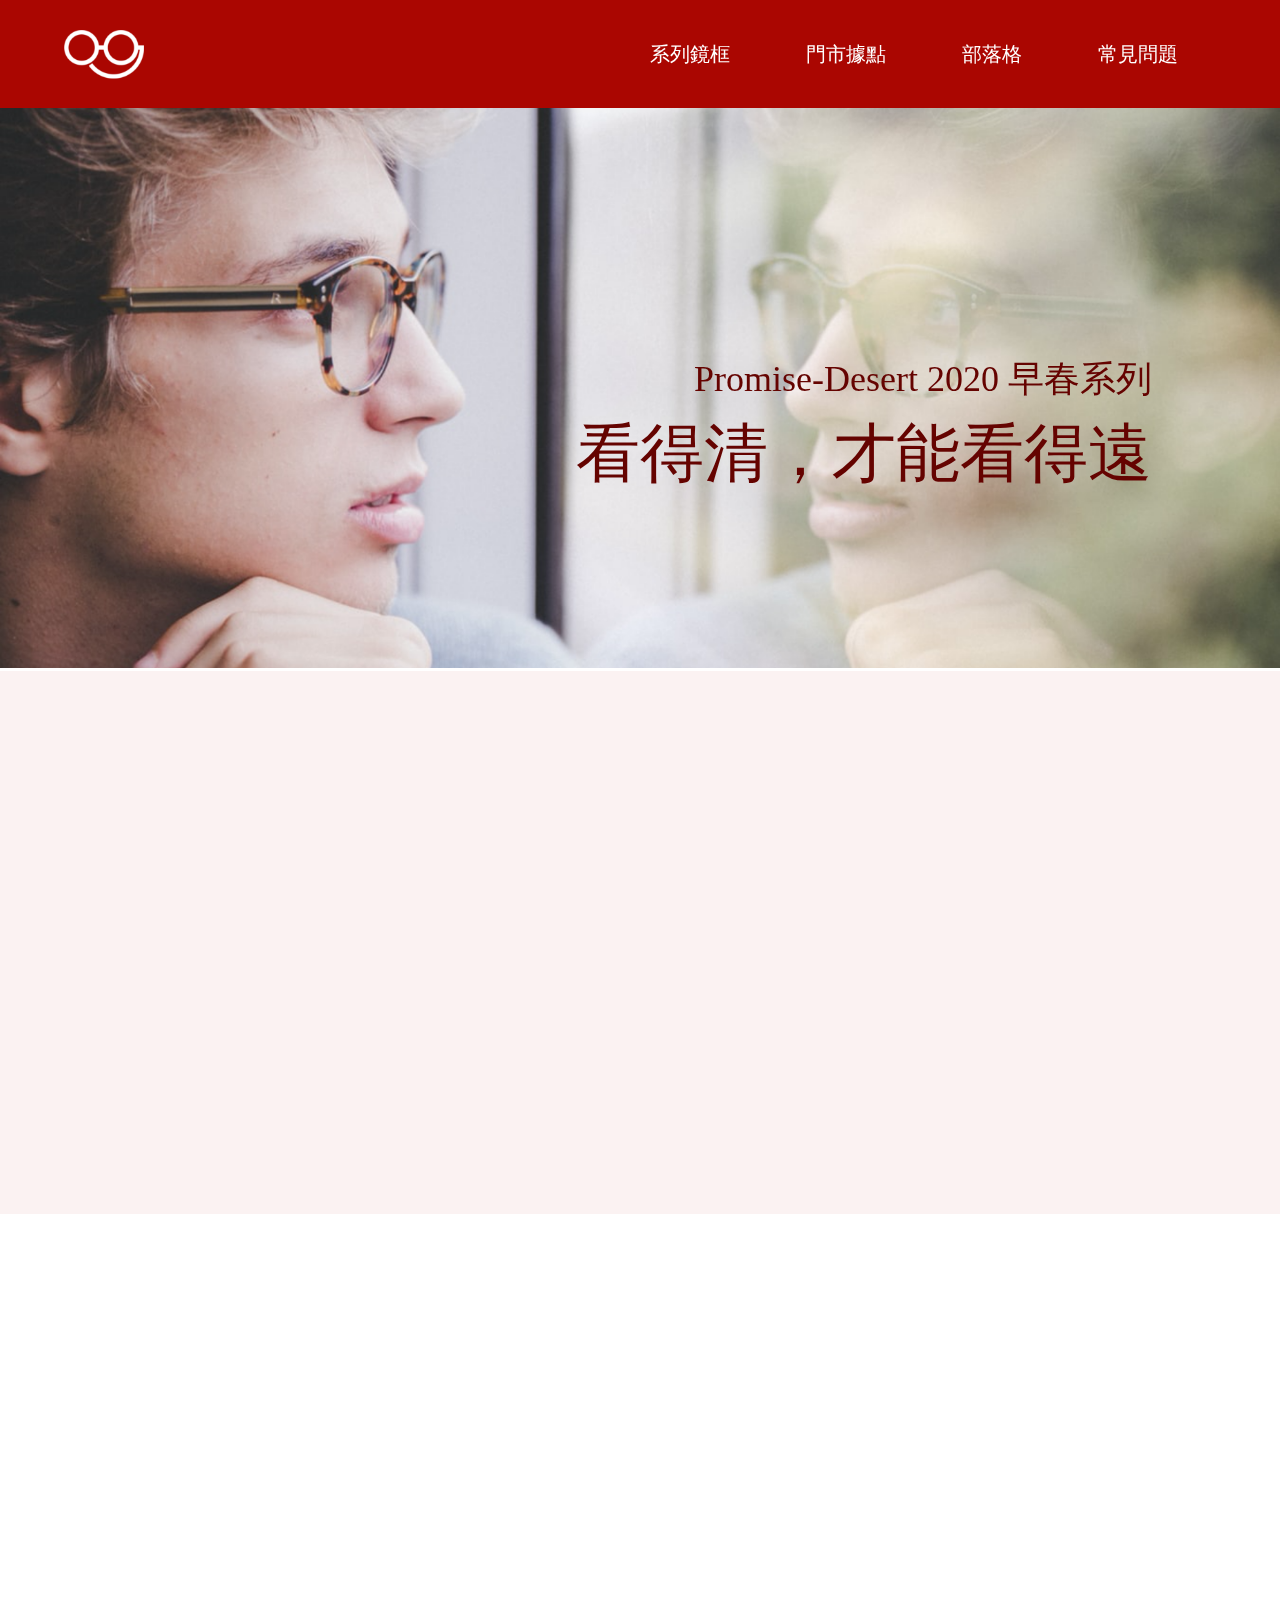
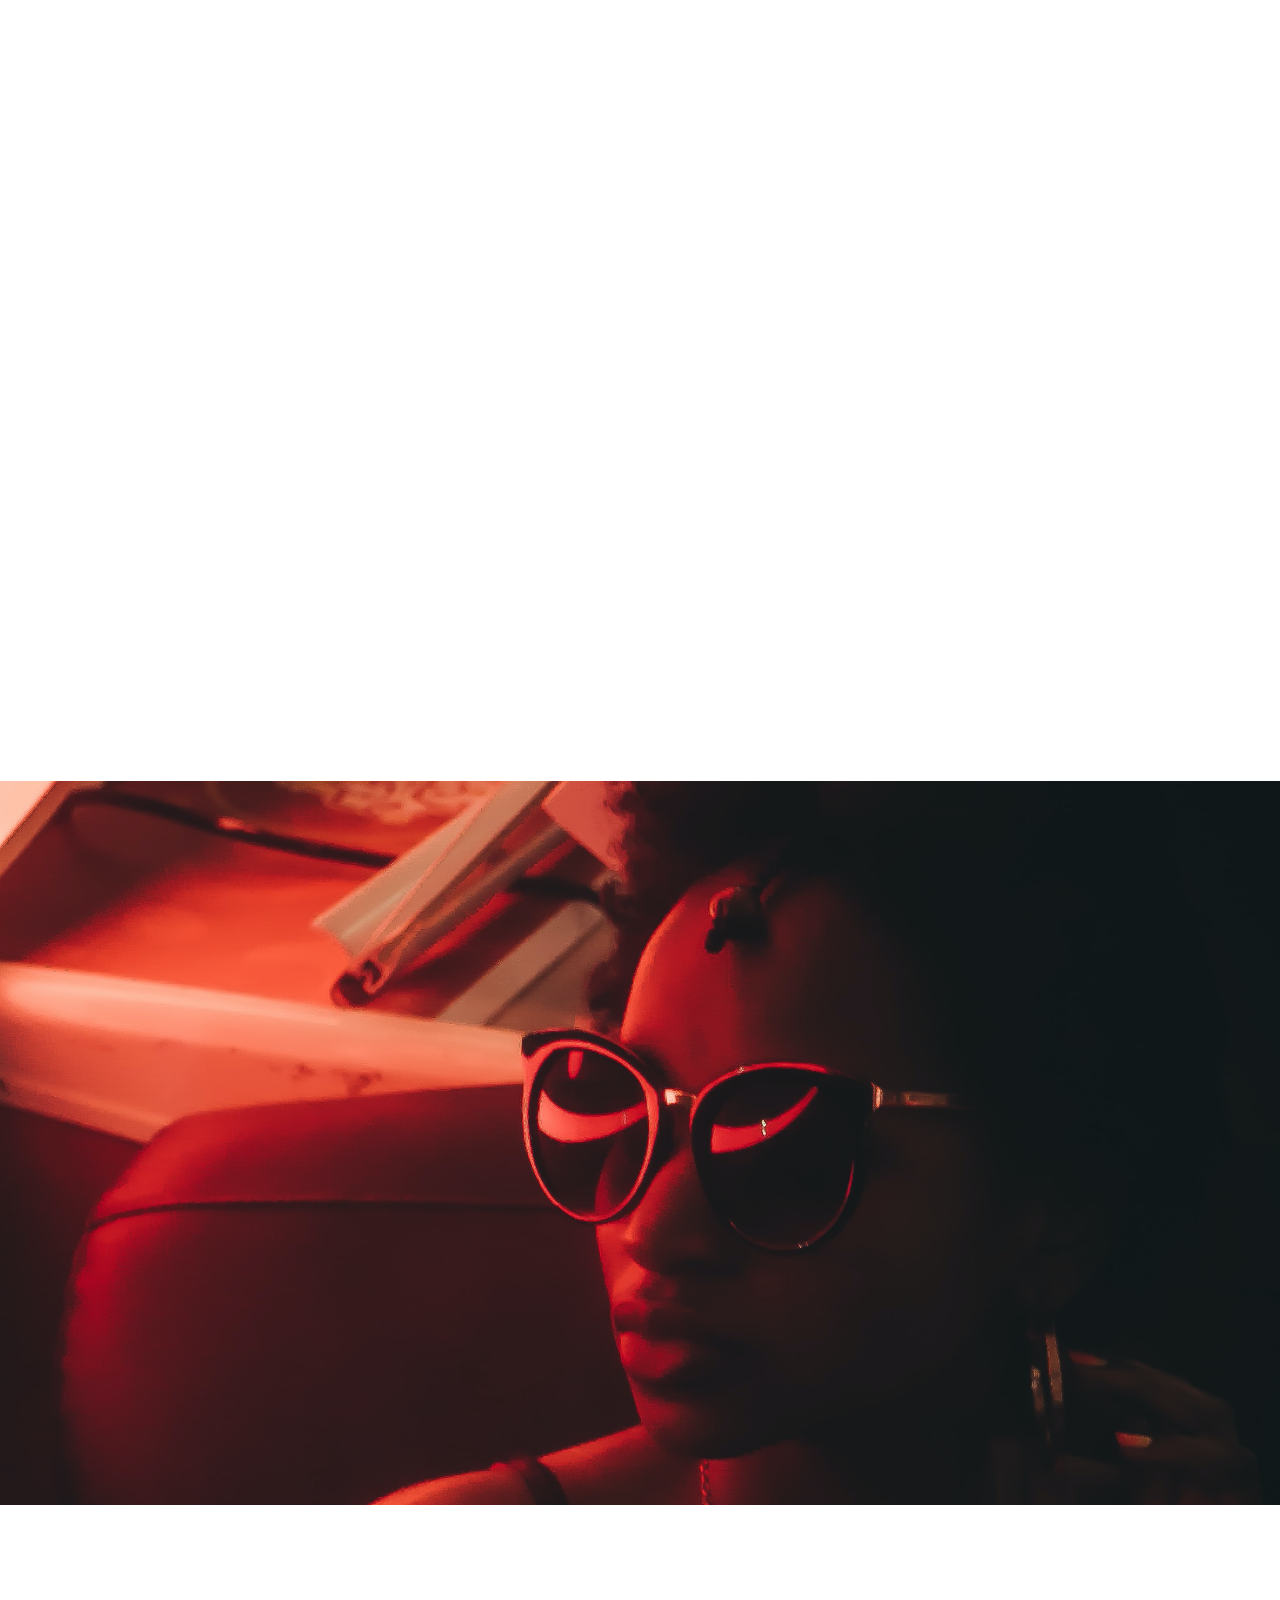
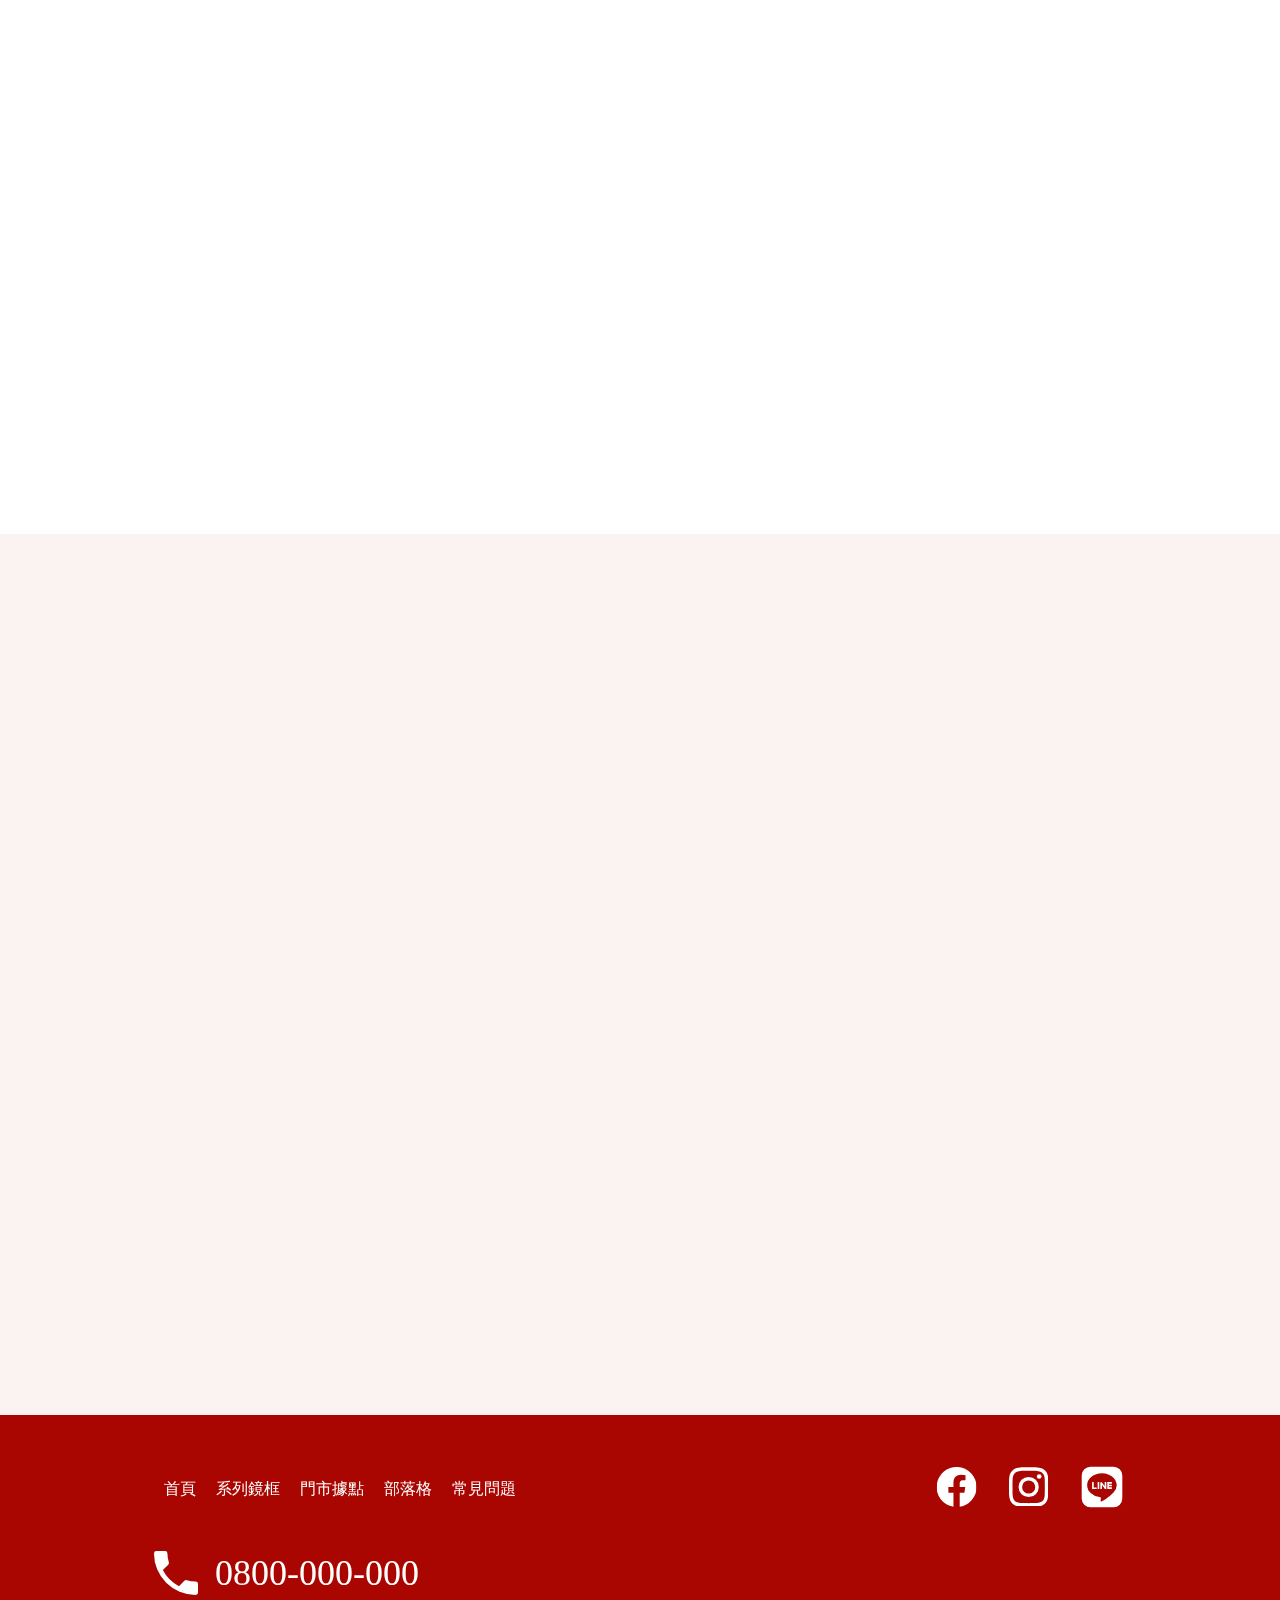
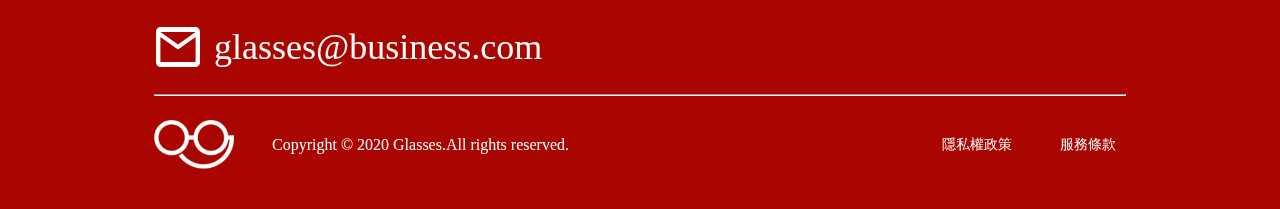
<file: index.html>
<!DOCTYPE html>
<html lang="en">

<head>
  <meta charset="UTF-8">
  <meta name="viewport" content="width=device-width, initial-scale=1.0">
  <meta http-equiv="X-UA-Compatible" content="ie=edge">
  <title>六角眼鏡作業-首頁</title>
  <link rel="stylesheet" href="./assets/style/all.css">
</head>

<body>
    <div class="header">
        <h1 data-aos="fade-right">
            <a href="index.html" class="logo">
                Hex Glasses
            </a>
        </h1>

        
        <ul class="menu" data-aos="fade-left">
            <li data-aos="fade-down" class="headerMenu"><a class="link">系列鏡框</a></li>
            <li data-aos="fade-down" class="headerMenu"><a class="link">門市據點</a></li>
            <li data-aos="fade-down" class="headerMenu"><a class="link">部落格</a></li>
            <li data-aos="fade-down" class="headerMenu"><a class="link" href="faq.html">常見問題</a></li>
        </ul>
    </div>
    
    
<div class="banner_section">
    <img data-aos="fade-up" src="./assets/images/banner.png" alt="bg" class="bg">
    <h1 class="title" data-aos="fade-right">
        Promise-Desert 2020 早春系列
        <p data-aos="fade-right" class="sub_title">看得清，才能看得遠</p>
    </h1>
</div>

<div class="pro_section">
    <div class="index_container">
        <h2 data-aos="zoom-in" class="title">用專業的心，做專業的事</h2>

        <div class="items">
            <div data-aos="fade-up" data-aos-delay="300" class="item">
                <img src="./assets/images/icon-dollar.svg" alt="單一價格" class="img">
                <p class="title">單一價格</p>
                <p class="info">無論任何度數皆不需追加費用 即可擁有適合自己的薄型球面 鏡片。</p>
            </div>
            <div data-aos="fade-up" data-aos-delay="400" class="item">
                <img src="./assets/images/icon-clock.svg" alt="20 分鐘即可取件" class="img">
                <p class="title">20 分鐘即可取件</p>
                <p class="info">為了您的寶貴時間著想，以豐 富專業知識與技術將結帳到交 件的時間縮減至最快 20 分鐘 即可完成。</p>
            </div>
            <div data-aos="fade-up" data-aos-delay="500" class="item">
                <img src="./assets/images/icon-heart.svg" alt="安心售後服務" class="img">
                <p class="title">安心售後服務</p>
                <p class="info">我們提供長達 120 天的保固售後服務，不限會員資格皆享有免費深層保養及專業維修服務。</p>
            </div>
            <div data-aos="fade-up" data-aos-delay="600" class="item">
                <img src="./assets/images/icon-glasses.svg" alt="關於鏡片" class="img">
                <p class="title">關於鏡片</p>
                <p class="info">使用世界知名頂級品牌，抗UV、防汙鍍膜薄型非球面鏡片。</p>
            </div>
        </div>
    </div>
</div>

<div class="classic_section">
    <div class="index_container">
        <h2 data-aos="zoom-in" class="title">經典系列鏡框</h2>

        <div class="items">
            <div class="item" data-aos="fade-right" data-aos-delay="300">
                <div class="left">
                    <img src="./assets/images/product-1.png" alt="product-1" class="img">
                </div>
    
                <div class="right">                    
                    <p class="sub_title">
                        <img src="./assets/images/icon-diamond.svg" alt="icon-diamond" class="icon">
                        optical
                    </p>
                </div>
            </div>
            <div class="item" data-aos="fade-left" data-aos-delay="500">
                <div class="left">
                    <img src="./assets/images/product-2.png" alt="product-2" class="img">
                </div>
    
                <div class="right">
                    <p class="sub_title">
                        <img src="./assets/images/icon-sun.svg" alt="icon-sun" class="icon">
                        sunglasses
                    </p>
                </div>
            </div>
            <div class="item" data-aos="fade-right" data-aos-delay="700">
                <div class="left">
                    <img src="./assets/images/product-3.png" alt="product-3" class="img">
                </div>
    
                <div class="right">
                    <p class="sub_title">
                        <img src="./assets/images/icon-thunder.svg" alt="icon-thunder" class="icon">
                        functional
                    </p>
                </div>
            </div>
        </div>
    </div>

</div>

<div class="feat_section">
    <div class="index_container">
        <h2 data-aos="zoom-in" class="title">聯名設計鏡框</h2>

        <div class="items">
            <div data-aos="flip-down" data-aos-delay="700" class="item">
                <img src="./assets/images/product-8.png" alt="bg" class="bg">
                <p class="info">Double A+</p>
            </div>
            <div data-aos="flip-down" data-aos-delay="700" class="item">
                <img src="./assets/images/product-9.png" alt="bg" class="bg">
                <p class="info">YOUTH</p>
            </div>
        </div>
    </div>
</div>

<div class="recommend_section">
    <div class="index_container">
        <h2 data-aos="zoom-in" class="title">顧客推薦</h2>

        <div class="items">
            <div data-aos="flip-left" data-aos-delay="400" class="item">
                <img src="./assets/images/rec-1.png" alt="rec-1" class="head_img">
                <div class="info">
                    <p class="name">Jessy</p>
                    <p class="description">This is a wider card with supporting text below as a natural lead-in to additional content. This content is a little bit longer.</p>
                    <p class="time">Last updated 3 mins ago</p>
                </div>
            </div>
            <div data-aos="flip-left" data-aos-delay="600" class="item">
                <img src="./assets/images/rec-2.png" alt="rec-2" class="head_img">
                <div class="info">
                    <p class="name">Karen</p>
                    <p class="description">This is a wider card with supporting text below as a natural lead-in to additional content. This content is a little bit longer.</p>
                    <p class="time">Last updated 3 mins ago</p>
                </div>
            </div>
            <div data-aos="flip-left" data-aos-delay="800" class="item">
                <img src="./assets/images/rec-3.png" alt="rec-3" class="head_img">
                <div class="info">
                    <p class="name">Chelsea</p>
                    <p class="description">This is a wider card with supporting text below as a natural lead-in to additional content. This content is a little bit longer.</p>
                    <p class="time">Last updated 3 mins ago</p>
                </div>
            </div>
            <div data-aos="flip-left" data-aos-delay="1000" class="item">
                <img src="./assets/images/rec-4.png" alt="rec-4" class="head_img">
                <div class="info">
                    <p class="name">Jane</p>
                    <p class="description">This is a wider card with supporting text below as a natural lead-in to additional content. This content is a little bit longer.</p>
                    <p class="time">Last updated 3 mins ago</p>
                </div>
            </div>
        </div>
    </div>
</div>

<div class="contact_section">
    <div class="index_container">
        <h2 data-aos="zoom-in" class="title">聯絡我們</h2>
        <p data-aos="fade-up" data-aos-delay="1000" class="description">我們相當重視您的意見，若您有任何疑問，可先參考「常見問題」，若仍有任何問題，請填妥以下資料，我們會在近期與您聯繫。</p>
    
        <form data-aos="fade-up" data-aos-delay="1000" action="" class="form_section">
            <label for="name">姓名<input type="text" placeholder="陳小明"></label>
            <label for="phone">聯絡電話<input type="phone" placeholder="0912-345-678"></label>
            <label for="email">電子郵件<input type="email" placeholder="example@email.com"></label>
            <label for="feedback">意見反應<textarea class="feedback_input" type="text" placeholder="請輸入您的意見"></textarea></label>
            <label for="agreement" class="agreement"><input class="check_box" type="checkbox">我同意隱私權政策，並同意依隱私權政策中所述的方式處理自己的資料。</label>
            <label for="submit" class="submit"><input class="submit_btn" type="submit" value="確認送出"></label>
        </form>
    </div>
</div>
    
    <div class="footer">
        <div class="wrap">
            <div class="top_section">
                <ul class="left_menu">
                    <li><a href="index.html" class="link">首頁</a></li>
                    <li><a href="" class="link">系列鏡框</a></li>
                    <li><a href="" class="link">門市據點</a></li>
                    <li><a href="" class="link">部落格</a></li>
                    <li><a href="faq.html" class="link">常見問題</a></li>
                </ul>
    
                <div class="right_social">
                    <a href="#"><img src="./assets/images/icon-fb.svg" alt="FB" class="social_icon"></a>
                    <a href="#"><img src="./assets/images/icon-ig.svg" alt="Instagram" class="social_icon"></a>
                    <a href="#"><img src="./assets/images/icon-line.svg" alt="LINE" class="social_icon"></a>
                </div>
            </div>
    
            <div class="middle_section">
                <div class="contact">
                    <a class="info" href="#">
                        <img class="icon_phone" src="./assets/images/icon-phone.svg" alt="icon-phone">
                        0800-000-000
                    </a>
                </div>
    
                <div class="contact">
                    <a class="info" href="#">
                        <img class="icon_email" src="./assets/images/icon-mail.svg" alt="icon-mail">
                        glasses@business.com
                    </a>
                </div>
    
                <hr>
            </div>
    
            <div class="bottom_section">
                <div class="left_info">
                    <img class="logo" src="./assets/images/logo.png" alt="logo">
                    <p class="copyright">Copyright © 2020 Glasses.All rights reserved.</p>
                </div>
    
                <div class="right_service">
                    <a href="/" class="private">隱私權政策</a>
                    <a href="/" class="service">服務條款</a>
                </div>
            </div>
        </div>
    </div>
  <script src="./assets/js/vendors.js"></script>
  <script src="./assets/js/all.js"></script>

  <link href="https://unpkg.com/aos@2.3.1/dist/aos.css" rel="stylesheet">
  <script src="https://unpkg.com/aos@2.3.1/dist/aos.js"></script>
  <script>
    AOS.init({
        // Global settings:
        disable: false, // accepts following values: 'phone', 'tablet', 'mobile', boolean, expression or function
        startEvent: 'DOMContentLoaded', // name of the event dispatched on the document, that AOS should initialize on
        initClassName: 'aos-init', // class applied after initialization
        animatedClassName: 'aos-animate', // class applied on animation
        useClassNames: false, // if true, will add content of `data-aos` as classes on scroll
        disableMutationObserver: false, // disables automatic mutations' detections (advanced)
        debounceDelay: 50, // the delay on debounce used while resizing window (advanced)
        throttleDelay: 99, // the delay on throttle used while scrolling the page (advanced)


        // Settings that can be overridden on per-element basis, by `data-aos-*` attributes:
        offset: 240, // offset (in px) from the original trigger point
        delay: 300, // values from 0 to 3000, with step 50ms
        duration: 500, // values from 0 to 3000, with step 50ms
        easing: 'ease-out-back', // default easing for AOS animations
        once: true, // whether animation should happen only once - while scrolling down
        mirror: false, // whether elements should animate out while scrolling past them
        anchorPlacement: 'top-bottom', // defines which position of the element regarding to window should trigger the animation
    });
    </script>
</body>

</html>
</file>
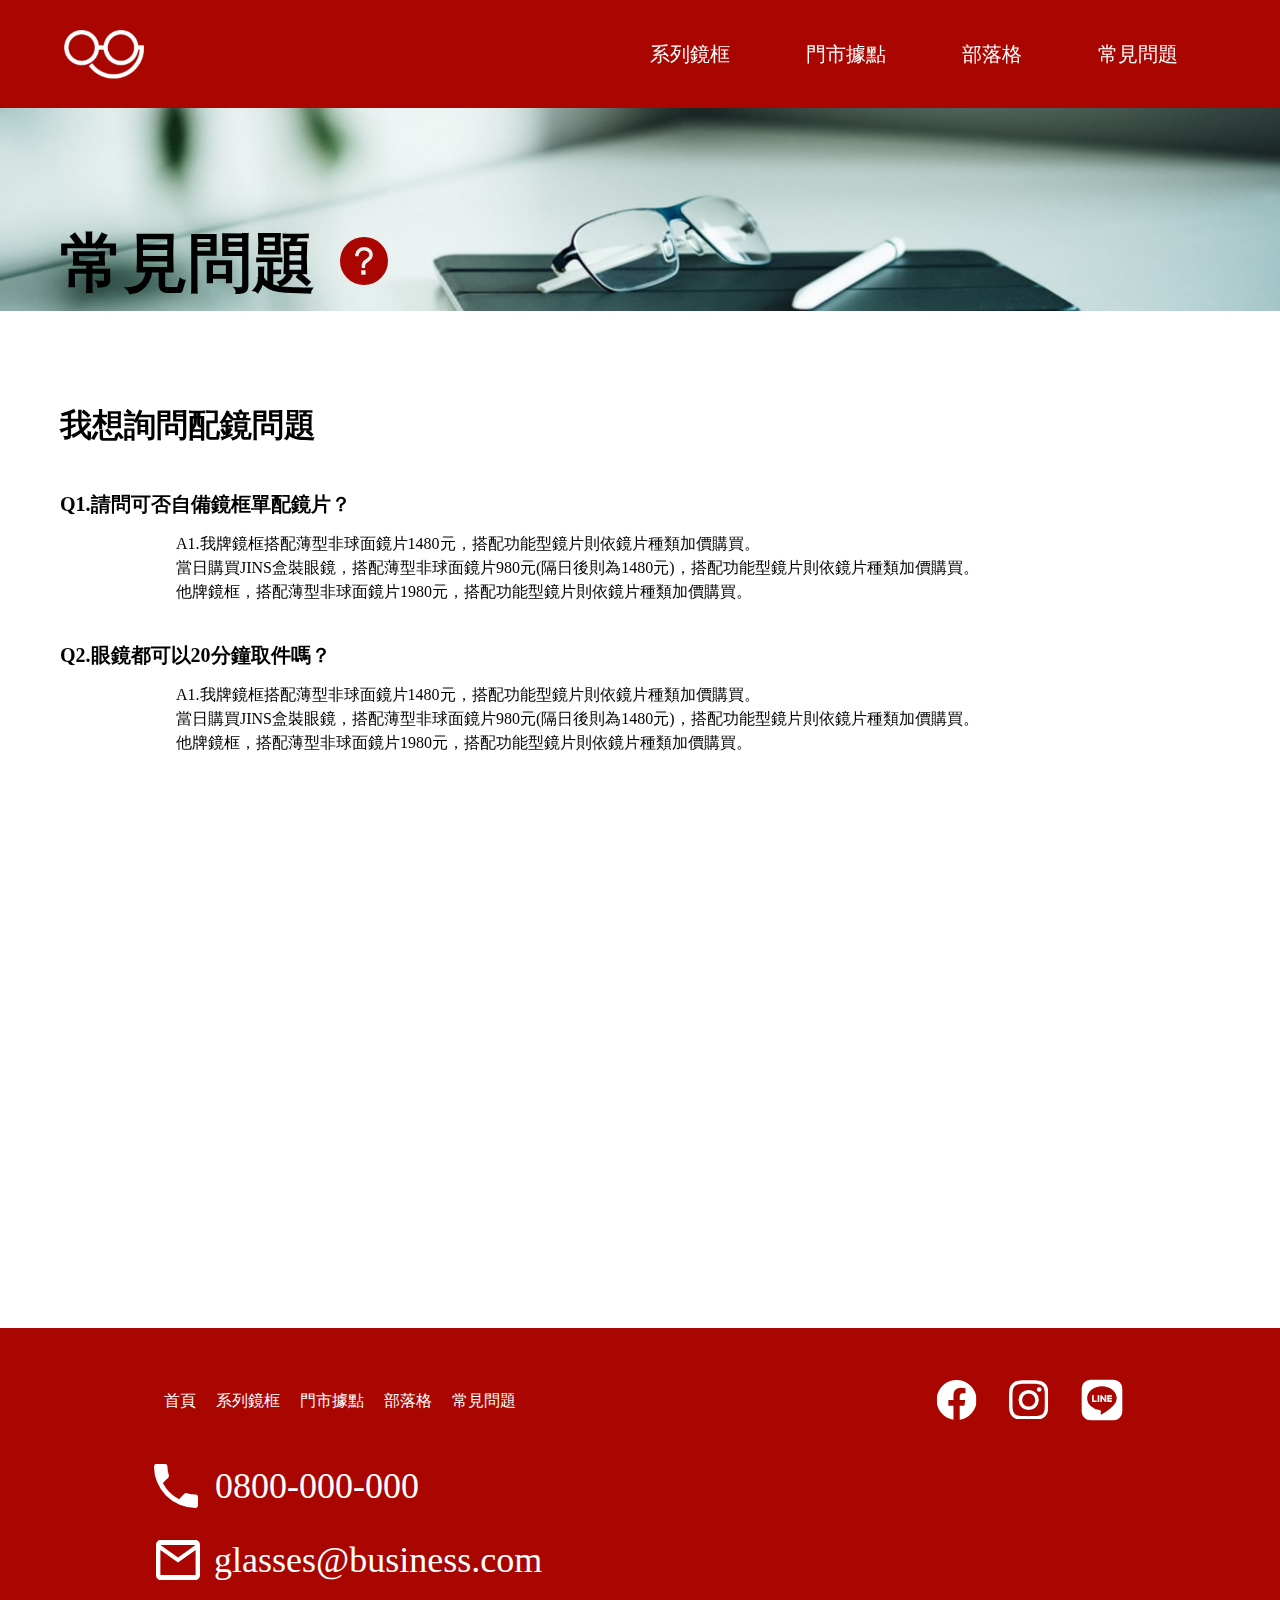
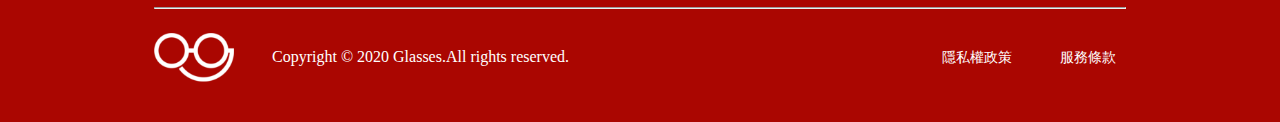
<file: faq.html>
<!DOCTYPE html>
<html lang="en">

<head>
  <meta charset="UTF-8">
  <meta name="viewport" content="width=device-width, initial-scale=1.0">
  <meta http-equiv="X-UA-Compatible" content="ie=edge">
  <title>六角眼鏡作業-FAQ</title>
  <link rel="stylesheet" href="./assets/style/all.css">
</head>

<body>
    <div class="header">
        <h1 data-aos="fade-right">
            <a href="index.html" class="logo">
                Hex Glasses
            </a>
        </h1>

        
        <ul class="menu" data-aos="fade-left">
            <li data-aos="fade-down" class="headerMenu"><a class="link">系列鏡框</a></li>
            <li data-aos="fade-down" class="headerMenu"><a class="link">門市據點</a></li>
            <li data-aos="fade-down" class="headerMenu"><a class="link">部落格</a></li>
            <li data-aos="fade-down" class="headerMenu"><a class="link" href="faq.html">常見問題</a></li>
        </ul>
    </div>
    
    
<div class="banner">
    <img src="./assets/images/qa.png" alt="" class="bg">
    <h1 class="title">常見問題<img src="./assets/images/icon-help.svg" alt="FAQ" class="icon"></h1>
</div>

<div class="faq_container">
    <h2 data-aos="zoom-in" class="sub_title">我想詢問配鏡問題</h2>
    <ul class="items">
        <li data-aos="flip-left" data-aos-delay="400" class="item">
            <h3 class="item_title">Q1.請問可否自備鏡框單配鏡片？</h3>
            <p class="info">A1.我牌鏡框搭配薄型非球面鏡片1480元，搭配功能型鏡片則依鏡片種類加價購買。<br> 當日購買JINS盒裝眼鏡，搭配薄型非球面鏡片980元(隔日後則為1480元)，搭配功能型鏡片則依鏡片種類加價購買。<br> 他牌鏡框，搭配薄型非球面鏡片1980元，搭配功能型鏡片則依鏡片種類加價購買。</p>
        </li>
        <li data-aos="flip-right" data-aos-delay="600" class="item">
            <h3 class="item_title">Q2.眼鏡都可以20分鐘取件嗎？</h3>
            <p class="info">A1.我牌鏡框搭配薄型非球面鏡片1480元，搭配功能型鏡片則依鏡片種類加價購買。<br> 當日購買JINS盒裝眼鏡，搭配薄型非球面鏡片980元(隔日後則為1480元)，搭配功能型鏡片則依鏡片種類加價購買。<br> 他牌鏡框，搭配薄型非球面鏡片1980元，搭配功能型鏡片則依鏡片種類加價購買。</p>
        </li>
        <li data-aos="flip-left" data-aos-delay="800" class="item">
            <h3 class="item_title">Q3.散光鏡片需要額外加價嗎？</h3>
            <p class="info">A1.我牌鏡框搭配薄型非球面鏡片1480元，搭配功能型鏡片則依鏡片種類加價購買。<br> 當日購買JINS盒裝眼鏡，搭配薄型非球面鏡片980元(隔日後則為1480元)，搭配功能型鏡片則依鏡片種類加價購買。<br> 他牌鏡框，搭配薄型非球面鏡片1980元，搭配功能型鏡片則依鏡片種類加價購買。</p>
        </li>
        <li data-aos="flip-right" data-aos-delay="1000" class="item">
            <h3 class="item_title">Q4.我可以使用舊眼鏡的度數配鏡片嗎？</h3>
            <p class="info">A1.我牌鏡框搭配薄型非球面鏡片1480元，搭配功能型鏡片則依鏡片種類加價購買。<br> 當日購買JINS盒裝眼鏡，搭配薄型非球面鏡片980元(隔日後則為1480元)，搭配功能型鏡片則依鏡片種類加價購買。<br> 他牌鏡框，搭配薄型非球面鏡片1980元，搭配功能型鏡片則依鏡片種類加價購買。</p>
        </li>
        <li data-aos="flip-left" data-aos-delay="1200" class="item">
            <h3 class="item_title">Q5.請問可以單購買鏡框嗎？</h3>
            <p class="info">A1.我牌鏡框搭配薄型非球面鏡片1480元，搭配功能型鏡片則依鏡片種類加價購買。<br> 當日購買JINS盒裝眼鏡，搭配薄型非球面鏡片980元(隔日後則為1480元)，搭配功能型鏡片則依鏡片種類加價購買。<br> 他牌鏡框，搭配薄型非球面鏡片1980元，搭配功能型鏡片則依鏡片種類加價購買。</p>
        </li>
    </ul>
</div>
    
    <div class="footer">
        <div class="wrap">
            <div class="top_section">
                <ul class="left_menu">
                    <li><a href="index.html" class="link">首頁</a></li>
                    <li><a href="" class="link">系列鏡框</a></li>
                    <li><a href="" class="link">門市據點</a></li>
                    <li><a href="" class="link">部落格</a></li>
                    <li><a href="faq.html" class="link">常見問題</a></li>
                </ul>
    
                <div class="right_social">
                    <a href="#"><img src="./assets/images/icon-fb.svg" alt="FB" class="social_icon"></a>
                    <a href="#"><img src="./assets/images/icon-ig.svg" alt="Instagram" class="social_icon"></a>
                    <a href="#"><img src="./assets/images/icon-line.svg" alt="LINE" class="social_icon"></a>
                </div>
            </div>
    
            <div class="middle_section">
                <div class="contact">
                    <a class="info" href="#">
                        <img class="icon_phone" src="./assets/images/icon-phone.svg" alt="icon-phone">
                        0800-000-000
                    </a>
                </div>
    
                <div class="contact">
                    <a class="info" href="#">
                        <img class="icon_email" src="./assets/images/icon-mail.svg" alt="icon-mail">
                        glasses@business.com
                    </a>
                </div>
    
                <hr>
            </div>
    
            <div class="bottom_section">
                <div class="left_info">
                    <img class="logo" src="./assets/images/logo.png" alt="logo">
                    <p class="copyright">Copyright © 2020 Glasses.All rights reserved.</p>
                </div>
    
                <div class="right_service">
                    <a href="/" class="private">隱私權政策</a>
                    <a href="/" class="service">服務條款</a>
                </div>
            </div>
        </div>
    </div>
  <script src="./assets/js/vendors.js"></script>
  <script src="./assets/js/all.js"></script>

  <link href="https://unpkg.com/aos@2.3.1/dist/aos.css" rel="stylesheet">
  <script src="https://unpkg.com/aos@2.3.1/dist/aos.js"></script>
  <script>
    AOS.init({
        // Global settings:
        disable: false, // accepts following values: 'phone', 'tablet', 'mobile', boolean, expression or function
        startEvent: 'DOMContentLoaded', // name of the event dispatched on the document, that AOS should initialize on
        initClassName: 'aos-init', // class applied after initialization
        animatedClassName: 'aos-animate', // class applied on animation
        useClassNames: false, // if true, will add content of `data-aos` as classes on scroll
        disableMutationObserver: false, // disables automatic mutations' detections (advanced)
        debounceDelay: 50, // the delay on debounce used while resizing window (advanced)
        throttleDelay: 99, // the delay on throttle used while scrolling the page (advanced)


        // Settings that can be overridden on per-element basis, by `data-aos-*` attributes:
        offset: 240, // offset (in px) from the original trigger point
        delay: 300, // values from 0 to 3000, with step 50ms
        duration: 500, // values from 0 to 3000, with step 50ms
        easing: 'ease-out-back', // default easing for AOS animations
        once: true, // whether animation should happen only once - while scrolling down
        mirror: false, // whether elements should animate out while scrolling past them
        anchorPlacement: 'top-bottom', // defines which position of the element regarding to window should trigger the animation
    });
    </script>
</body>

</html>
</file>
<file: assets/style/all.css>
@charset "UTF-8";
/* http://meyerweb.com/eric/tools/css/reset/ 
   v2.0 | 20110126
   License: none (public domain)
*/
html, body, div, span, applet, object, iframe,
h1, h2, h3, h4, h5, h6, p, blockquote, pre,
a, abbr, acronym, address, big, cite, code,
del, dfn, em, img, ins, kbd, q, s, samp,
small, strike, strong, sub, sup, tt, var,
b, u, i, center,
dl, dt, dd, ol, ul, li,
fieldset, form, label, legend,
table, caption, tbody, tfoot, thead, tr, th, td,
article, aside, canvas, details, embed,
figure, figcaption, footer, header, hgroup,
menu, nav, output, ruby, section, summary,
time, mark, audio, video {
  margin: 0;
  padding: 0;
  border: 0;
  font-size: 100%;
  font: inherit;
  vertical-align: baseline; }

/* HTML5 display-role reset for older browsers */
article, aside, details, figcaption, figure,
footer, header, hgroup, menu, nav, section {
  display: block; }

body {
  line-height: 1; }

ol, ul {
  list-style: none; }

blockquote, q {
  quotes: none; }

blockquote:before, blockquote:after,
q:before, q:after {
  content: '';
  content: none; }

table {
  border-collapse: collapse;
  border-spacing: 0; }

* {
  font-family: 'Roboto', 'Noto Sans', sans-serif; }

*, *::before, *::after {
  -webkit-box-sizing: border-box;
          box-sizing: border-box; }

/* PC尺寸 */
.header {
  display: -webkit-box;
  display: -ms-flexbox;
  display: flex;
  -webkit-box-pack: justify;
      -ms-flex-pack: justify;
          justify-content: space-between;
  -webkit-box-align: center;
      -ms-flex-align: center;
          align-items: center;
  height: 108px;
  padding: 0 5%;
  background-color: #AA0601; }
  .header .logo {
    background-image: url("../images/logo.png");
    width: 80px;
    height: 49px;
    display: block;
    text-indent: 101%;
    overflow: hidden;
    white-space: nowrap; }
  .header .menu {
    display: -webkit-box;
    display: -ms-flexbox;
    display: flex;
    -webkit-box-pack: justify;
        -ms-flex-pack: justify;
            justify-content: space-between;
    -webkit-box-align: center;
        -ms-flex-align: center;
            align-items: center; }
    .header .menu .headerMenu .link {
      color: #fff;
      display: block;
      padding: 10px;
      font-size: 20px;
      margin: 0 28px;
      line-height: 30px;
      text-decoration: none; }

/* 平板尺寸 */
/* 手機尺寸 */
@media (max-width: 414px) {
  .header {
    padding: 0;
    -webkit-box-orient: vertical;
    -webkit-box-direction: normal;
        -ms-flex-direction: column;
            flex-direction: column;
    height: auto;
    position: relative; }
    .header .logo {
      display: block;
      height: 100%;
      padding: 10px 0; }
    .header .menu {
      -ms-flex-wrap: wrap;
          flex-wrap: wrap;
      width: 100%; }
      .header .menu .headerMenu {
        width: 49.5%;
        margin: 0;
        text-align: center;
        padding: 8px 0;
        border: 1px solid #fff; } }

/* PC尺寸 */
.footer {
  background-color: #AA0601; }
  .footer .wrap {
    max-width: 1100px;
    padding: 48px 5% 40px 5%;
    position: relative;
    margin: 0 auto; }
    .footer .wrap .top_section {
      display: -webkit-box;
      display: -ms-flexbox;
      display: flex;
      -webkit-box-pack: justify;
          -ms-flex-pack: justify;
              justify-content: space-between;
      -webkit-box-align: center;
          -ms-flex-align: center;
              align-items: center;
      margin-bottom: 32px; }
      .footer .wrap .top_section .left_menu {
        max-width: 80%;
        display: -webkit-box;
        display: -ms-flexbox;
        display: flex;
        -webkit-box-pack: justify;
            -ms-flex-pack: justify;
                justify-content: space-between;
        -webkit-box-align: center;
            -ms-flex-align: center;
                align-items: center; }
        .footer .wrap .top_section .left_menu li .link {
          font-size: 16px;
          line-height: 24px;
          color: #FFF;
          padding: 10px;
          text-decoration: none; }
      .footer .wrap .top_section .right_social {
        width: 20%;
        display: -webkit-box;
        display: -ms-flexbox;
        display: flex;
        -webkit-box-pack: justify;
            -ms-flex-pack: justify;
                justify-content: space-between;
        -webkit-box-align: center;
            -ms-flex-align: center;
                align-items: center; }
    .footer .wrap .middle_section {
      margin-bottom: 24px; }
      .footer .wrap .middle_section .contact {
        margin-bottom: 20px; }
        .footer .wrap .middle_section .contact .info {
          font-size: 36px;
          line-height: 54px;
          color: #FFF;
          display: -webkit-box;
          display: -ms-flexbox;
          display: flex;
          -webkit-box-align: center;
              -ms-flex-align: center;
                  align-items: center;
          text-decoration: none; }
          .footer .wrap .middle_section .contact .info .icon_phone {
            display: inline-block;
            width: 44px;
            height: 44px;
            margin-right: 17px; }
          .footer .wrap .middle_section .contact .info .icon_email {
            display: inline-block;
            width: 48px;
            height: 48px;
            margin-right: 12px; }
    .footer .wrap .bottom_section {
      color: #FFF;
      display: -webkit-box;
      display: -ms-flexbox;
      display: flex;
      -webkit-box-pack: justify;
          -ms-flex-pack: justify;
              justify-content: space-between;
      -webkit-box-align: center;
          -ms-flex-align: center;
              align-items: center;
      position: relative; }
      .footer .wrap .bottom_section .left_info {
        display: -webkit-box;
        display: -ms-flexbox;
        display: flex;
        -webkit-box-pack: start;
            -ms-flex-pack: start;
                justify-content: flex-start;
        -webkit-box-align: center;
            -ms-flex-align: center;
                align-items: center;
        -ms-flex-wrap: nowrap;
            flex-wrap: nowrap; }
        .footer .wrap .bottom_section .left_info .logo {
          height: 100%;
          margin-right: 38px; }
        .footer .wrap .bottom_section .left_info .copyright {
          color: #FFF;
          font-size: 16px;
          line-height: 24px; }
      .footer .wrap .bottom_section .right_service {
        display: -webkit-box;
        display: -ms-flexbox;
        display: flex;
        -webkit-box-pack: justify;
            -ms-flex-pack: justify;
                justify-content: space-between;
        -webkit-box-align: center;
            -ms-flex-align: center;
                align-items: center;
        -ms-flex-wrap: nowrap;
            flex-wrap: nowrap;
        width: 20%; }
        .footer .wrap .bottom_section .right_service .private, .footer .wrap .bottom_section .right_service .service {
          text-decoration: none;
          color: #FFF;
          font-size: 14px;
          line-height: 21px;
          padding: 10px; }

/* 平板尺寸 */
@media (max-width: 768px) {
  .footer .wrap .top_section .left_menu {
    font-size: 16px; }
  .footer .wrap .top_section .right_social .social_icon {
    width: 24px;
    height: 24px; }
  .footer .wrap .middle .contact .info {
    font-size: 20px; }
    .footer .wrap .middle .contact .info .icon_phone {
      width: 24px;
      height: 24px; }
    .footer .wrap .middle .contact .info .icon_email {
      width: 32px;
      height: 32px; }
  .footer .wrap .bottom_seciton {
    -webkit-box-align: start;
        -ms-flex-align: start;
            align-items: flex-start; }
    .footer .wrap .bottom_seciton .left_info .logo {
      display: none; }
    .footer .wrap .bottom_seciton .left_info .copyright {
      font-size: 16px; }
    .footer .wrap .bottom_seciton .right_service {
      width: 25%; } }

/* 手機尺寸 */
@media (max-width: 414px) {
  .footer .wrap {
    padding: 24px 15px; }
    .footer .wrap .top_seciton {
      float: right; }
      .footer .wrap .top_seciton .left_menu {
        display: none; }
      .footer .wrap .top_seciton .right_social .social_icon {
        margin-left: 24px; }
    .footer .wrap .middle_section .contact {
      margin-bottom: 8px; }
      .footer .wrap .middle_section .contact .info {
        line-height: 21px;
        font-size: 16px; }
        .footer .wrap .middle_section .contact .info .icon_phone {
          width: 20px;
          height: 20px; }
        .footer .wrap .middle_section .contact .info .icon_email {
          width: 20px;
          height: 20px; }
      .footer .wrap .middle_section .contact:nth-child(2) {
        margin-bottom: 24px; }
    .footer .wrap .bottom_section {
      position: relative;
      -ms-flex-wrap: wrap;
          flex-wrap: wrap; }
      .footer .wrap .bottom_section .left_info {
        margin-bottom: 8px; }
        .footer .wrap .bottom_section .left_info .logo {
          display: block;
          position: absolute;
          right: 0;
          bottom: 0;
          margin-right: 0;
          height: auto;
          width: 12%; }
        .footer .wrap .bottom_section .left_info .copyright {
          font-size: 14px; }
      .footer .wrap .bottom_section .right_service {
        -ms-flex-wrap: wrap;
            flex-wrap: wrap; }
        .footer .wrap .bottom_section .right_service .private {
          margin-bottom: 8px; } }

/* PC尺寸 */
.index_container {
  max-width: 1160px;
  margin: 0 auto;
  padding-top: 64px;
  padding-bottom: 80px;
  position: relative; }

.banner_section {
  position: relative; }
  .banner_section .bg {
    width: 100%; }
  .banner_section .title {
    position: absolute;
    right: 10%;
    bottom: 30%;
    color: #650300;
    font-size: 36px;
    text-align: right;
    line-height: 54px; }
    .banner_section .title .sub_title {
      font-size: 64px;
      line-height: 96px; }

.pro_section {
  background-color: #AA06010D; }
  .pro_section .title {
    color: #650300;
    font-weight: bold;
    font-size: 48px;
    text-align: center;
    margin-bottom: 60px; }
  .pro_section .items {
    display: -webkit-box;
    display: -ms-flexbox;
    display: flex; }
    .pro_section .items .item {
      width: 25%;
      text-align: center;
      padding: 0 2%; }
      .pro_section .items .item .img {
        width: 100px;
        height: 100px;
        margin-bottom: 40px; }
      .pro_section .items .item .title {
        font-size: 24px; }
      .pro_section .items .item .info {
        font-size: 16px;
        text-align: left; }

.classic_section .title {
  font-size: 48px;
  color: #650300;
  text-align: center;
  margin-bottom: 60px; }

.classic_section .items {
  display: -webkit-box;
  display: -ms-flexbox;
  display: flex;
  -webkit-box-orient: vertical;
  -webkit-box-direction: normal;
      -ms-flex-direction: column;
          flex-direction: column; }
  .classic_section .items .item {
    display: -webkit-box;
    display: -ms-flexbox;
    display: flex;
    margin-bottom: 32px; }
    .classic_section .items .item .left {
      width: 60%; }
      .classic_section .items .item .left .img {
        width: 100%; }
    .classic_section .items .item .right {
      width: 40%;
      display: -webkit-box;
      display: -ms-flexbox;
      display: flex;
      -webkit-box-align: center;
          -ms-flex-align: center;
              align-items: center;
      position: relative;
      margin: 0 20px; }
      .classic_section .items .item .right .sub_title {
        font-size: 48px;
        color: #650300;
        line-height: 72px;
        font-weight: 900;
        font-style: italic;
        display: -webkit-box;
        display: -ms-flexbox;
        display: flex;
        -webkit-box-align: center;
            -ms-flex-align: center;
                align-items: center; }
        .classic_section .items .item .right .sub_title .icon {
          display: inline-block;
          margin-right: 8px; }
    .classic_section .items .item:nth-of-type(even) {
      -webkit-box-orient: horizontal;
      -webkit-box-direction: reverse;
          -ms-flex-direction: row-reverse;
              flex-direction: row-reverse; }
      .classic_section .items .item:nth-of-type(even) .right {
        -webkit-box-orient: horizontal;
        -webkit-box-direction: reverse;
            -ms-flex-direction: row-reverse;
                flex-direction: row-reverse; }

.feat_section {
  background-image: url("../images/bg.png"); }
  .feat_section .title {
    color: #FFF;
    font-size: 48px;
    font-weight: bold;
    margin-bottom: 60px;
    text-align: center; }
  .feat_section .items {
    display: -webkit-box;
    display: -ms-flexbox;
    display: flex;
    -webkit-box-pack: center;
        -ms-flex-pack: center;
            justify-content: center;
    -webkit-box-align: center;
        -ms-flex-align: center;
            align-items: center; }
    .feat_section .items .item {
      width: 46%;
      margin: 0 2%;
      display: -webkit-box;
      display: -ms-flexbox;
      display: flex;
      -webkit-box-pack: center;
          -ms-flex-pack: center;
              justify-content: center;
      -webkit-box-align: center;
          -ms-flex-align: center;
              align-items: center;
      height: 472px;
      background-color: #fff;
      position: relative;
      overflow: hidden; }
      .feat_section .items .item .bg {
        position: absolute;
        height: 100%;
        opacity: 0.5; }
      .feat_section .items .item .info {
        font-size: 72px;
        color: #650300; }

.recommend_section .title {
  font-size: 48px;
  color: #650300;
  font-weight: bold;
  text-align: center;
  margin-bottom: 60px; }

.recommend_section .items {
  display: -webkit-box;
  display: -ms-flexbox;
  display: flex;
  -webkit-box-pack: justify;
      -ms-flex-pack: justify;
          justify-content: space-between;
  -webkit-box-align: center;
      -ms-flex-align: center;
          align-items: center;
  -ms-flex-wrap: wrap;
      flex-wrap: wrap; }
  .recommend_section .items .item {
    width: 22%;
    position: relative; }
    .recommend_section .items .item .head_img {
      display: block;
      width: 100%; }
    .recommend_section .items .item .info {
      padding: 16px;
      border: 1px solid #DEE2E6; }
      .recommend_section .items .item .info .name {
        font-size: 14px;
        font-weight: bold;
        margin-bottom: 7px; }
      .recommend_section .items .item .info .description {
        font-size: 16px;
        line-height: 24px;
        margin-bottom: 10px; }
      .recommend_section .items .item .info .time {
        font-size: 14px;
        color: #707070; }

.contact_section {
  background-color: #AA06010D; }
  .contact_section .index_container {
    max-width: 730px; }
    .contact_section .index_container .title {
      font-size: 48px;
      font-weight: bold;
      text-align: center;
      margin-bottom: 24px; }
    .contact_section .index_container .description {
      font-size: 20px;
      line-height: 30px;
      margin-bottom: 20px; }
    .contact_section .index_container .form_section {
      display: -webkit-box;
      display: -ms-flexbox;
      display: flex;
      -webkit-box-orient: vertical;
      -webkit-box-direction: normal;
          -ms-flex-direction: column;
              flex-direction: column;
      -webkit-box-pack: justify;
          -ms-flex-pack: justify;
              justify-content: space-between; }
      .contact_section .index_container .form_section label {
        font-size: 16px;
        margin-bottom: 16px;
        line-height: 24px;
        position: relative; }
        .contact_section .index_container .form_section label input {
          width: 100%;
          height: 50px;
          background: #AA06010D;
          border: 1px solid #000;
          padding: 0 10px; }
        .contact_section .index_container .form_section label .feedback_input {
          resize: none;
          padding: 10px;
          width: 100%;
          padding-bottom: 136px;
          background: #AA06010D;
          border: 1px solid #000; }
        .contact_section .index_container .form_section label.agreement {
          display: -webkit-box;
          display: -ms-flexbox;
          display: flex; }
          .contact_section .index_container .form_section label.agreement .check_box {
            width: 24px;
            height: 24px;
            margin: 0;
            margin-right: 4px; }
        .contact_section .index_container .form_section label.submit {
          margin: 0 auto; }
          .contact_section .index_container .form_section label.submit .submit_btn {
            background-color: #AA0601;
            width: 350px;
            color: #FFF;
            font-size: 16px; }

/* 平板尺寸 */
/* 手機尺寸 */
/* PC尺寸 */
.banner {
  position: relative; }
  .banner .bg {
    width: 100%; }
  .banner .title {
    max-width: 1160px;
    margin: 0 auto;
    -webkit-transform: translateY(-90px);
        -ms-transform: translateY(-90px);
            transform: translateY(-90px);
    font-size: 64px;
    font-weight: bold;
    line-height: 80px; }
    .banner .title .icon {
      margin-left: 24px; }

.faq_container {
  max-width: 1160px;
  margin: 0 auto;
  padding-top: 0;
  padding-bottom: 80px;
  position: relative; }
  .faq_container .sub_title {
    font-size: 32px;
    font-weight: bold;
    margin-bottom: 36px;
    line-height: 63px; }
  .faq_container .items {
    display: -webkit-box;
    display: -ms-flexbox;
    display: flex;
    -ms-flex-wrap: wrap;
        flex-wrap: wrap; }
    .faq_container .items .item {
      width: 100%;
      margin-bottom: 24px; }
      .faq_container .items .item .item_title {
        font-size: 20px;
        font-weight: bold;
        line-height: 23px; }
      .faq_container .items .item .info {
        font-size: 16px;
        line-height: 24px;
        padding: 16px 10%; }

/* 平板尺寸 */
/* 手機尺寸 */

/*# sourceMappingURL=all.css.map */
</file>
